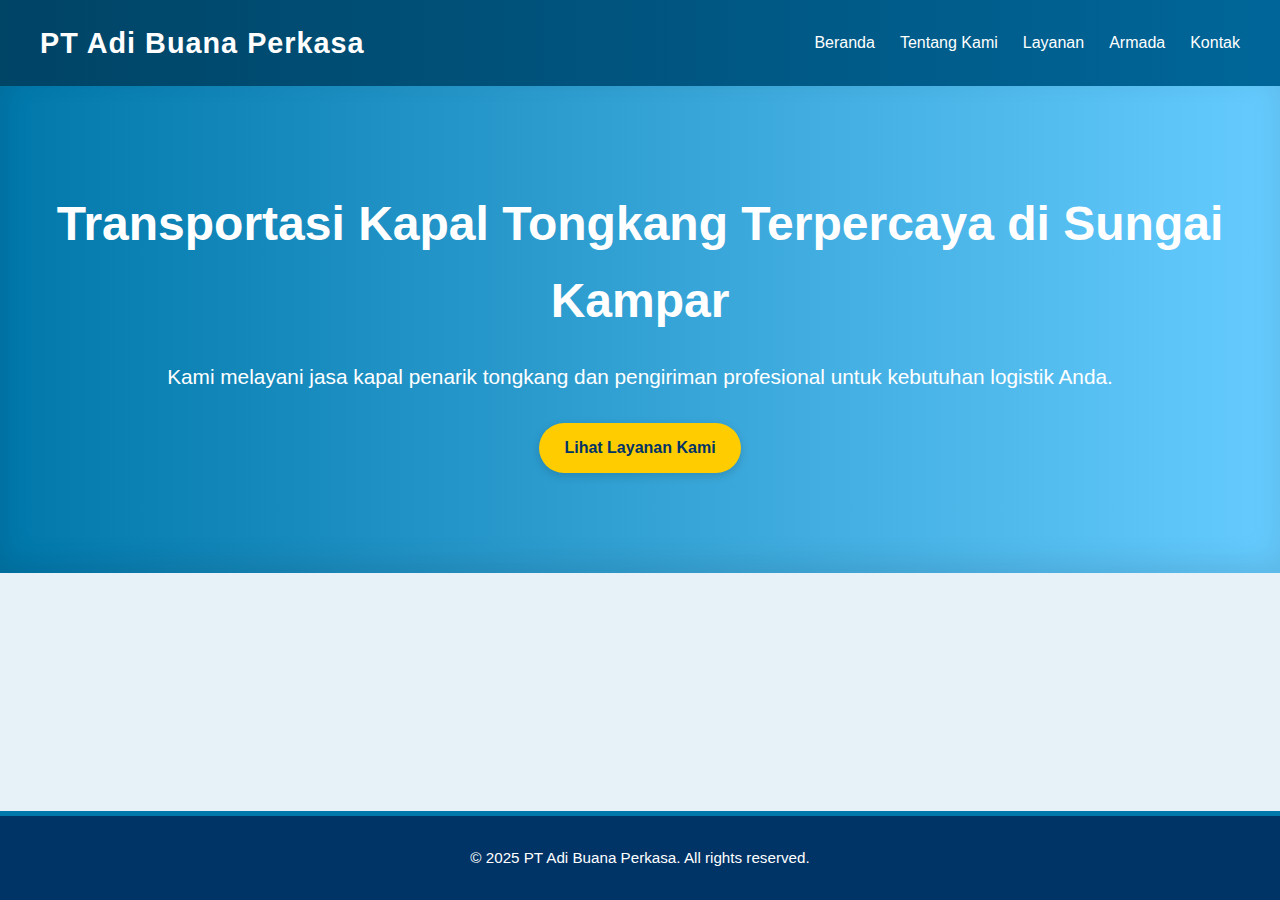
<file: index.html>
<!DOCTYPE html>
<html lang="id">
<head>
  <meta charset="UTF-8" />
  <meta name="viewport" content="width=device-width, initial-scale=1.0"/>
  <title>PT Adi Buana Perkasa</title>
  <link rel="stylesheet" href="assets/css/style.css" />
</head>
<body>
  <header>
    <div class="logo">PT Adi Buana Perkasa</div>
    
    <nav>
      <ul>
        <li><a href="index.html">Beranda</a></li>
        <li><a href="tentang.html">Tentang Kami</a></li>
        <li><a href="layanan.html">Layanan</a></li>
        <li><a href="armada.html">Armada</a></li>
        <li><a href="kontak.html">Kontak</a></li>
      </ul>
    </nav>
    
  </header>

  <section class="hero">
    <h1>Transportasi Kapal Tongkang Terpercaya di Sungai Kampar</h1>
    <p>Kami melayani jasa kapal penarik tongkang dan pengiriman profesional untuk kebutuhan logistik Anda.</p>
    <a href="layanan.html" class="cta">Lihat Layanan Kami</a>
  </section>

  <footer>
    <p>&copy; 2025 PT Adi Buana Perkasa. All rights reserved.</p>
  </footer>
</body>
</html>
</file>
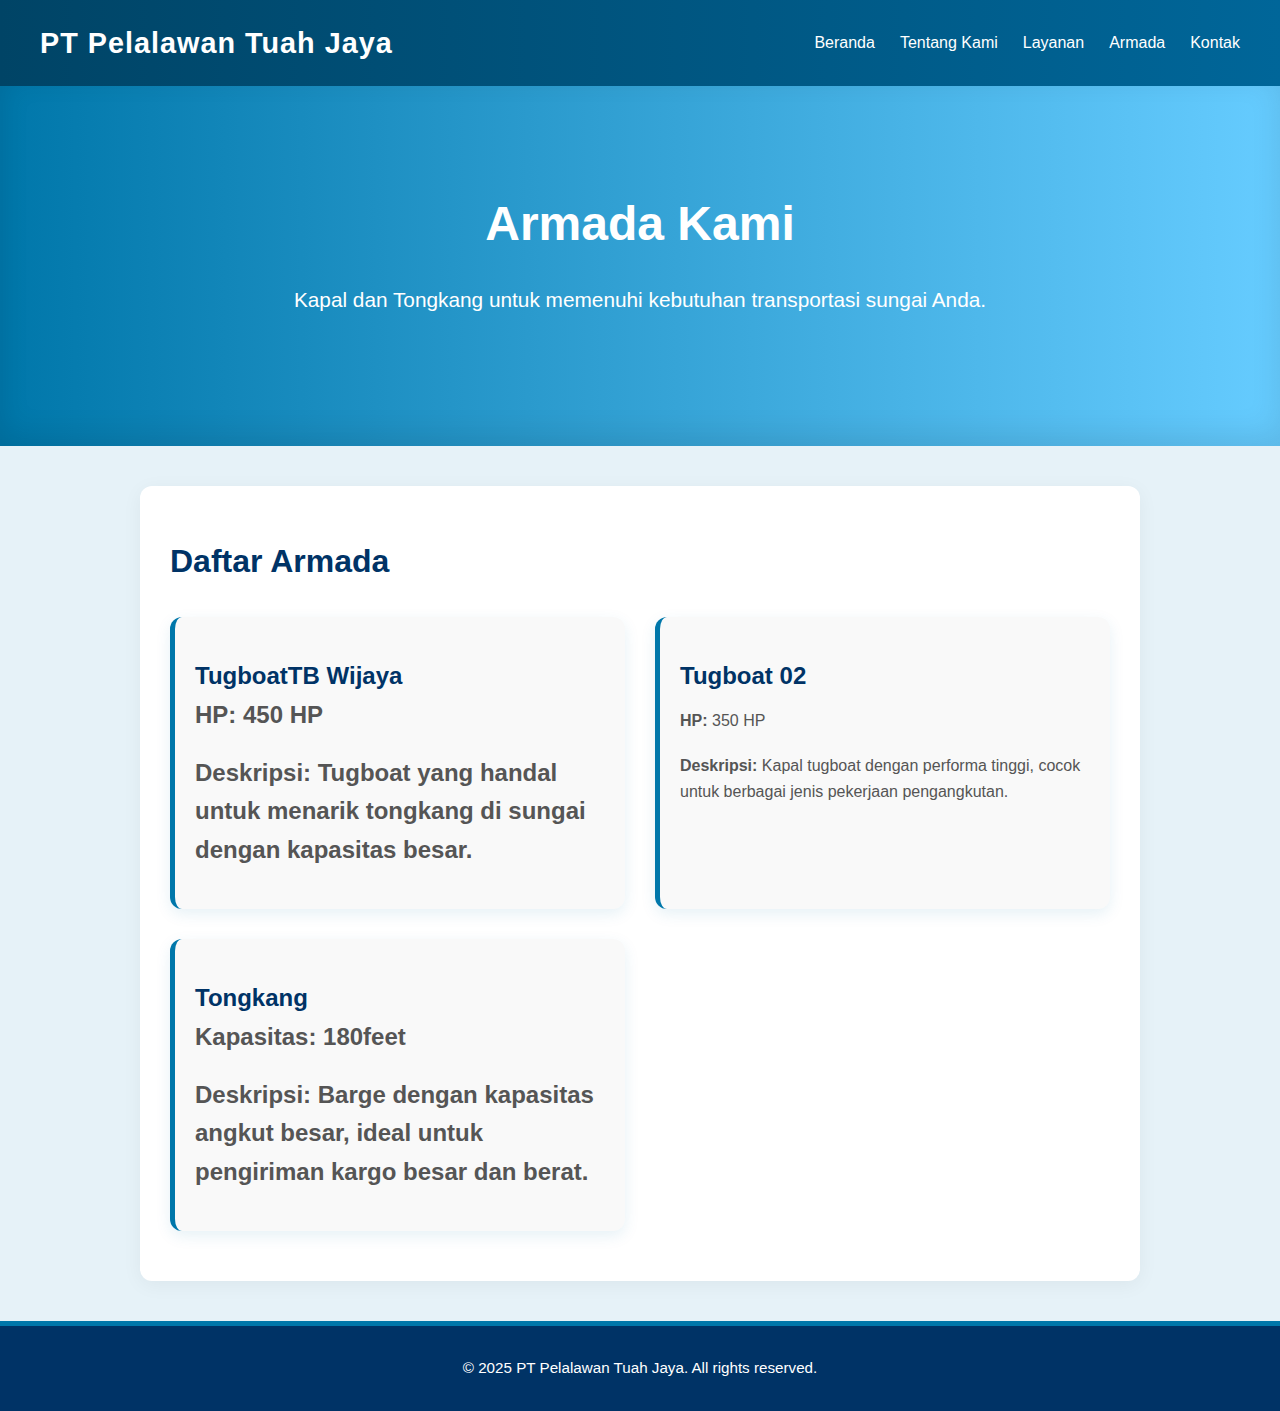
<file: armada.html>
<!DOCTYPE html>
<html lang="id">
<head>
  <meta charset="UTF-8" />
  <meta name="viewport" content="width=device-width, initial-scale=1.0"/>
  <title>Armada - PT Pelalawan Tuah Jaya</title>
  <link rel="stylesheet" href="assets/css/style.css" />
</head>
<body>
  <header>
    <div class="logo">PT Pelalawan Tuah Jaya</div>    
    <nav>
      <ul>
        <li><a href="index.html">Beranda</a></li>
        <li><a href="tentang.html">Tentang Kami</a></li>
        <li><a href="layanan.html">Layanan</a></li>
        <li><a href="armada.html">Armada</a></li>
        <li><a href="kontak.html">Kontak</a></li>
      </ul>
    </nav>
    
  </header>

  <section class="hero">
    <h1>Armada Kami</h1>
    <p>Kapal dan Tongkang untuk memenuhi kebutuhan transportasi sungai Anda.</p>
  </section>

  <section class="content">
    <h2>Daftar Armada</h2>
    <div class="armada-list">
      <div class="armada-box">
        <h3>TugboatTB Wijaya
        <p><strong>HP:</strong> 450 HP</p>
        <p><strong>Deskripsi:</strong> Tugboat yang handal untuk menarik tongkang di sungai dengan kapasitas besar.</p>
      </div>
      <div class="armada-box">
        <h3>Tugboat 02</h3>
        <p><strong>HP:</strong> 350 HP</p>
        <p><strong>Deskripsi:</strong> Kapal tugboat dengan performa tinggi, cocok untuk berbagai jenis pekerjaan pengangkutan.</p>
      </div>
      <div class="armada-box">
        <h3>Tongkang
        <p><strong>Kapasitas:</strong> 180feet</p>
        <p><strong>Deskripsi:</strong> Barge dengan kapasitas angkut besar, ideal untuk pengiriman kargo besar dan berat.</p>
      </div>
    </div>
  </section>

  <footer>
    <p>&copy; 2025 PT Pelalawan Tuah Jaya. All rights reserved.</p>
  </footer>
</body>
</html>
</file>
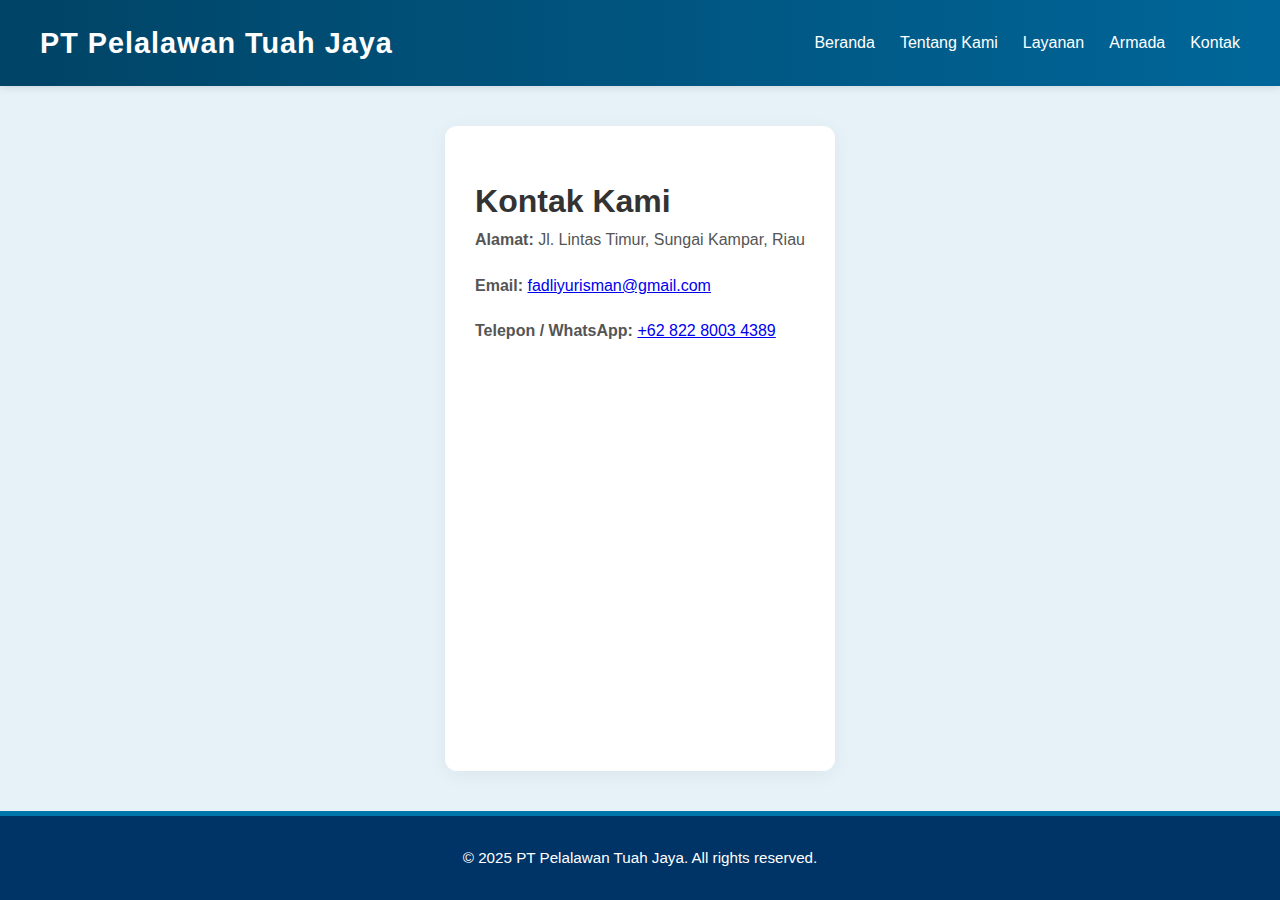
<file: kontak.html>
<!DOCTYPE html>
<html lang="id">
<head>
  <meta charset="UTF-8" />
  <meta name="viewport" content="width=device-width, initial-scale=1.0"/>
  <title>Kontak - PT Pelalawan Tuah Jaya</title>
  <link rel="stylesheet" href="assets/css/style.css" />
</head>
<body>
  <header>
    <div class="logo">PT Pelalawan Tuah Jaya</div>
    <nav>
      <ul>
        <li><a href="index.html">Beranda</a></li>
        <li><a href="tentang.html">Tentang Kami</a></li>
        <li><a href="layanan.html">Layanan</a></li>
        <li><a href="armada.html">Armada</a></li>
        <li><a href="kontak.html">Kontak</a></li>
      </ul>
    </nav>
  </header>

  <section class="content">
    <h1>Kontak Kami</h1>
    <p><strong>Alamat:</strong> Jl. Lintas Timur, Sungai Kampar, Riau</p>
    <p><strong>Email:</strong> 
      <a href="mailto:fadliyurisman@gmail.com">fadliyurisman@gmail.com</a>
    </p>
    <p><strong>Telepon / WhatsApp:</strong> 
      <a href="https://wa.me/6282280034389" target="_blank">+62 822 8003 4389</a>
    </p>
  </section>

  <footer>
    <p>&copy; 2025 PT Pelalawan Tuah Jaya. All rights reserved.</p>
  </footer>
</body>
</html>
</file>
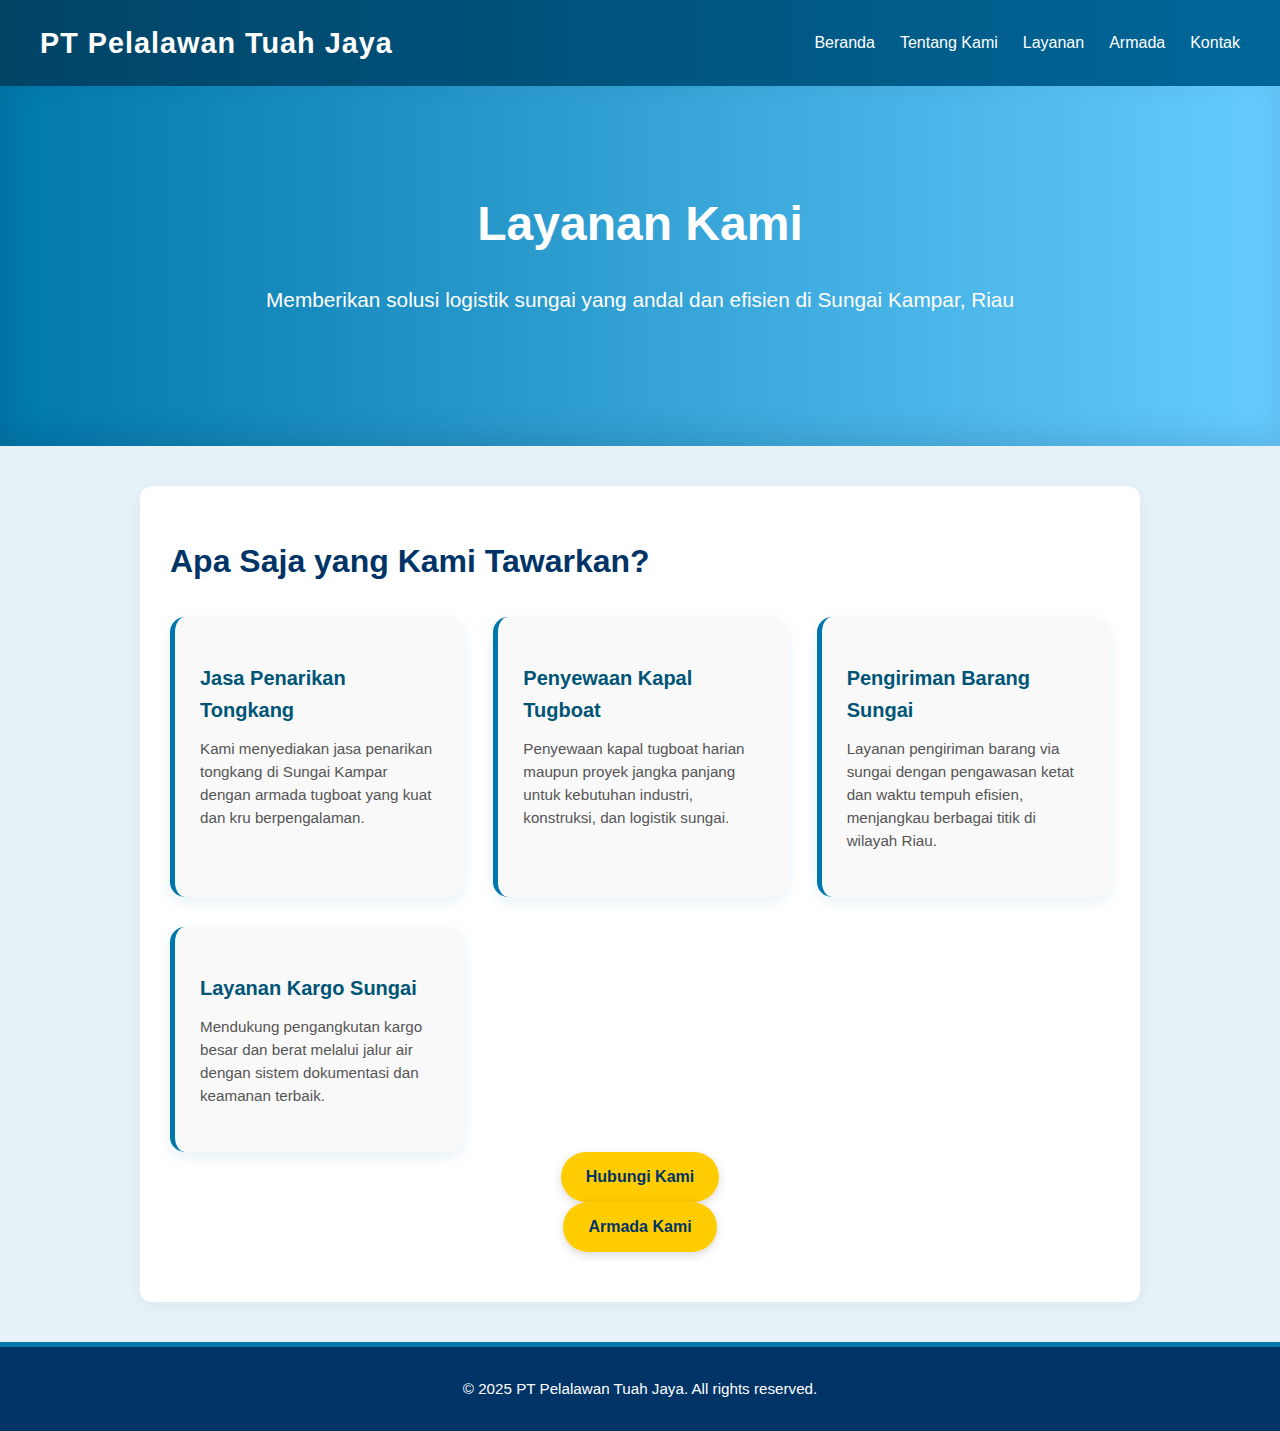
<file: layanan.html>
<!DOCTYPE html>
<html lang="id">
<head>
  <meta charset="UTF-8" />
  <meta name="viewport" content="width=device-width, initial-scale=1.0"/>
  <title>Layanan - PT Pelalawan Tuah Jaya</title>
  <link rel="stylesheet" href="assets/css/style.css" />
</head>
<body>
  <header>
    <div class="logo">PT Pelalawan Tuah Jaya</div>
    <nav>
      <ul>
        <li><a href="index.html">Beranda</a></li>
        <li><a href="tentang.html">Tentang Kami</a></li>
        <li><a href="layanan.html">Layanan</a></li>
        <li><a href="armada.html">Armada</a></li>
        <li><a href="kontak.html">Kontak</a></li>
      </ul>
    </nav>
  </header>

  <section class="hero">
    <h1>Layanan Kami</h1>
    <p>Memberikan solusi logistik sungai yang andal dan efisien di Sungai Kampar, Riau</p>
  </section>

  <section class="content">
    <h2 class="section-title">Apa Saja yang Kami Tawarkan?</h2>
    <div class="service-list">
      <div class="service-box">
        <h3>Jasa Penarikan Tongkang</h3>
        <p>Kami menyediakan jasa penarikan tongkang di Sungai Kampar dengan armada tugboat yang kuat dan kru berpengalaman.</p>
      </div>
      <div class="service-box">
        <h3>Penyewaan Kapal Tugboat</h3>
        <p>Penyewaan kapal tugboat harian maupun proyek jangka panjang untuk kebutuhan industri, konstruksi, dan logistik sungai.</p>
      </div>
      <div class="service-box">
        <h3>Pengiriman Barang Sungai</h3>
        <p>Layanan pengiriman barang via sungai dengan pengawasan ketat dan waktu tempuh efisien, menjangkau berbagai titik di wilayah Riau.</p>
      </div>
      <div class="service-box">
        <h3>Layanan Kargo Sungai</h3>
        <p>Mendukung pengangkutan kargo besar dan berat melalui jalur air dengan sistem dokumentasi dan keamanan terbaik.</p>
      </div>
    </div>
    
<div class="cta-wrapper">
  <a href="kontak.html" class="cta">Hubungi Kami</a>
  <a href="armada.html" class="cta">Armada Kami</a>
</div>
  </section>

  <footer>
    <p>&copy; 2025 PT Pelalawan Tuah Jaya. All rights reserved.</p>
  </footer>
</body>
</html>
</file>
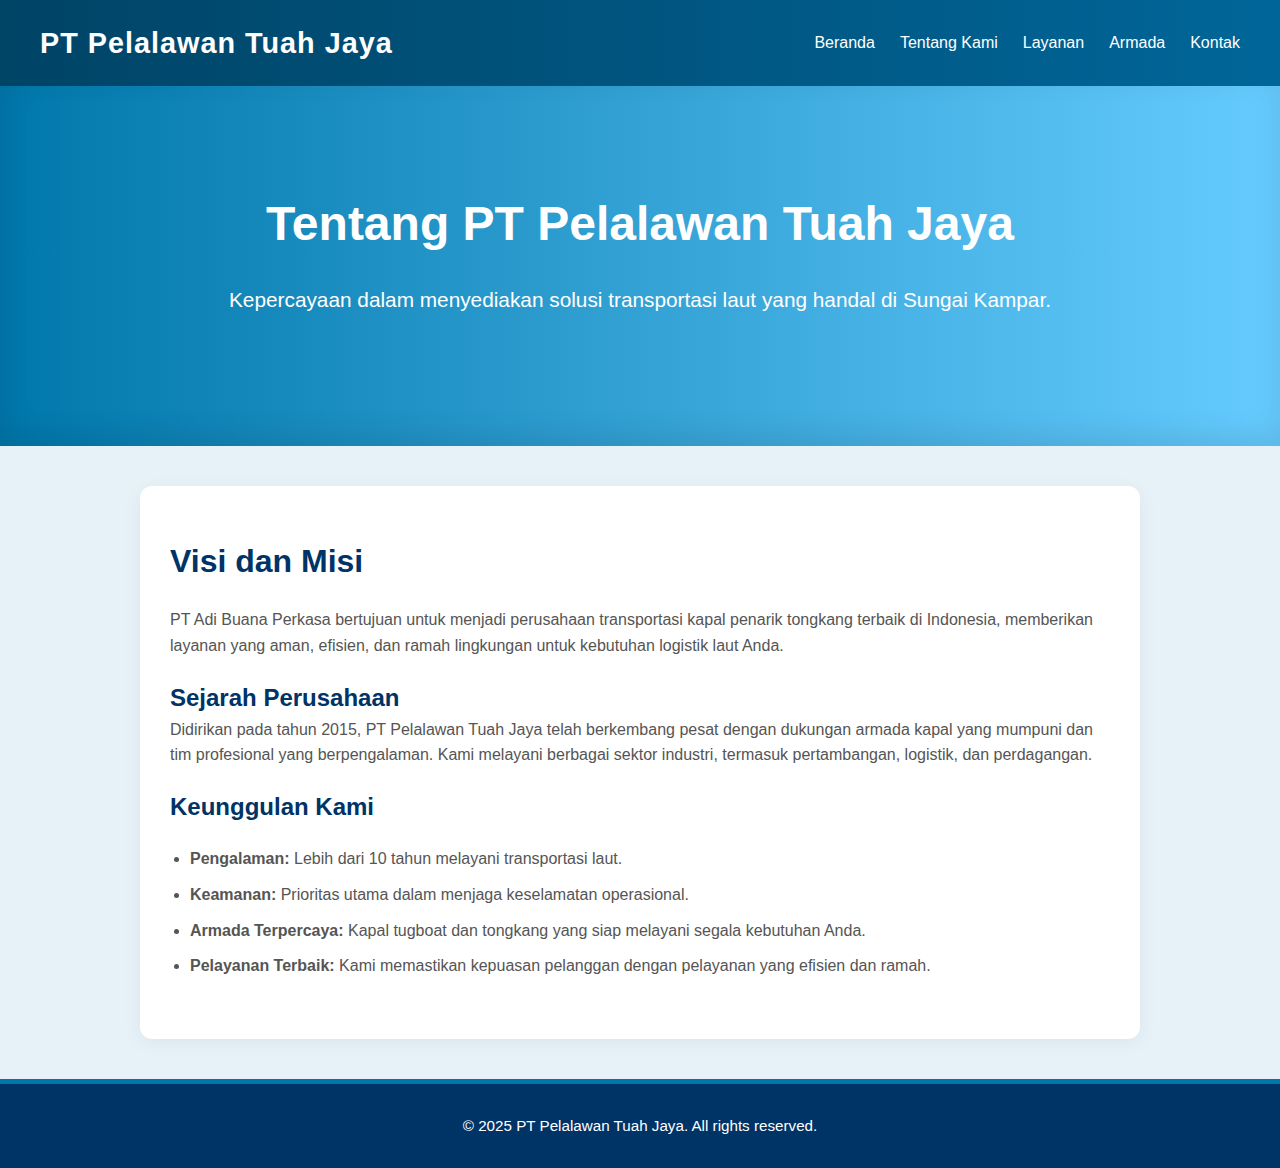
<file: tentang.html>
<!DOCTYPE html>
<html lang="id">
<head>
  <meta charset="UTF-8" />
  <meta name="viewport" content="width=device-width, initial-scale=1.0"/>
  <title>Tentang Kami - PT Pelalawan Tuah Jaya</title>
  <link rel="stylesheet" href="assets/css/style.css" />
</head>
<body>
  <header>
    <div class="logo">PT Pelalawan Tuah Jaya</div>    
    <nav>
      <ul>
        <li><a href="index.html">Beranda</a></li>
        <li><a href="tentang.html">Tentang Kami</a></li>
        <li><a href="layanan.html">Layanan</a></li>
        <li><a href="armada.html">Armada</a></li>
        <li><a href="kontak.html">Kontak</a></li>
      </ul>
    </nav>
  </header>

  <section class="hero">
    <h1>Tentang PT Pelalawan Tuah Jaya</h1>
    <p>Kepercayaan dalam menyediakan solusi transportasi laut yang handal di Sungai Kampar.</p>
  </section>

  <section class="content">
    <h2 class="section-title">Visi dan Misi</h2>
    <p>PT Adi Buana Perkasa bertujuan untuk menjadi perusahaan transportasi kapal penarik tongkang terbaik di Indonesia, memberikan layanan yang aman, efisien, dan ramah lingkungan untuk kebutuhan logistik laut Anda.</p>
    
    <h3>Sejarah Perusahaan</h3>
    <p>Didirikan pada tahun 2015, PT Pelalawan Tuah Jaya telah berkembang pesat dengan dukungan armada kapal yang mumpuni dan tim profesional yang berpengalaman. Kami melayani berbagai sektor industri, termasuk pertambangan, logistik, dan perdagangan.</p>
    
    <h3>Keunggulan Kami</h3>
    <ul>
      <li><strong>Pengalaman:</strong> Lebih dari 10 tahun melayani transportasi laut.</li>
      <li><strong>Keamanan:</strong> Prioritas utama dalam menjaga keselamatan operasional.</li>
      <li><strong>Armada Terpercaya:</strong> Kapal tugboat dan tongkang yang siap melayani segala kebutuhan Anda.</li>
      <li><strong>Pelayanan Terbaik:</strong> Kami memastikan kepuasan pelanggan dengan pelayanan yang efisien dan ramah.</li>
    </ul>
  </section>

  <footer>
    <p>&copy; 2025 PT Pelalawan Tuah Jaya. All rights reserved.</p>
  </footer>
</body>
</html>
</file>
<file: assets/css/style.css>
/* Reset & Base */
* {
  margin: 0;
  padding: 0;
  box-sizing: border-box;
}

body {
  font-family: 'Segoe UI', Tahoma, Geneva, Verdana, sans-serif;
  background: #e6f2f8;
  color: #333;
  line-height: 1.6;
  display: flex;
  flex-direction: column;
  min-height: 100vh; /* Membuat body memenuhi tinggi layar */
}

/* Header */
header {
  background: linear-gradient(to right, #004466, #006699);
  color: white;
  padding: 20px 40px;
  display: flex;
  justify-content: space-between;
  align-items: center;
  box-shadow: 0 2px 8px rgba(0,0,0,0.1);
}

header .logo {
  font-size: 1.8em;
  font-weight: bold;
  letter-spacing: 1px;
}

nav ul {
  display: flex;
  list-style: none;
  gap: 25px;
}

nav a {
  color: white;
  text-decoration: none;
  font-weight: 500;
  transition: color 0.3s ease;
}

nav a:hover {
  color: #ffcc00;
}

/* Menu toggle (hamburger) */
.menu-toggle {
  display: none;
  font-size: 2em;
  cursor: pointer;
  color: white;
}

/* Navbar styles */
nav {
  display: flex;
}

nav ul {
  list-style: none;
  display: flex;
  gap: 25px;
  margin: 0;
  padding: 0;
}

nav a {
  color: white;
  text-decoration: none;
  font-weight: 500;
  transition: color 0.3s ease;
}

nav a:hover {
  color: #ffcc00;
}

/* Responsive styles */
@media (max-width: 768px) {
  .menu-toggle {
    display: block;
  }

  nav {
    display: none;
    flex-direction: column;
    position: absolute;
    top: 70px;
    left: 0;
    width: 100%;
    background: #004466;
    padding: 20px 0;
    box-shadow: 0 4px 8px rgba(0,0,0,0.2);
  }

  nav.active {
    display: flex;
  }

  nav ul {
    flex-direction: column;
    gap: 15px;
    align-items: center;
  }

  nav ul li {
    width: 100%;
  }

  nav ul li a {
    display: block;
    width: 100%;
    padding: 10px 0;
  }
}

/* Hero Section */
.hero {
  background: linear-gradient(to right, #0077aa, #66ccff);
  color: white;
  padding: 100px 20px;
  text-align: center;
  box-shadow: inset 0 -10px 30px rgba(0, 0, 0, 0.1);
}

.hero h1 {
  font-size: 3em;
  margin-bottom: 20px;
}

.hero p {
  font-size: 1.3em;
  margin-bottom: 30px;
}

.cta {
  display: block;
  width: fit-content;
  margin: 0 auto;
  background: #ffcc00;
  color: #003366;
  padding: 12px 25px;
  font-weight: bold;
  text-decoration: none;
  border-radius: 30px;
  box-shadow: 0 3px 10px rgba(0, 0, 0, 0.15);
  transition: background 0.3s ease;
}


.cta:hover {
  background: #ffaa00;
}

/* Content Section */
.content {
  background: white;
  padding: 50px 30px;
  max-width: 1000px;
  margin: 40px auto;
  border-radius: 12px;
  box-shadow: 0 4px 20px rgba(0,0,0,0.05);
  flex-grow: 1; /* Membuat konten mengisi ruang kosong */
}

.content h2 {
  font-size: 2em;
  color: #003366;
  margin-bottom: 20px;
}

.content h3 {
  font-size: 1.5em;
  color: #003366;
  margin-top: 20px;
}

.content p {
  font-size: 1em;
  color: #555;
  line-height: 1.6;
  margin-bottom: 20px;
}

.content ul {
  list-style-type: disc;
  padding-left: 20px;
  margin-top: 20px;
}

.content ul li {
  font-size: 1em;
  color: #555;
  margin-bottom: 10px;
}

/* Footer */
footer {
  background: #003366;
  color: white;
  padding: 30px;
  text-align: center;
  font-size: 0.95em;
  margin-top: 60px;
  border-top: 5px solid #0077aa;
  margin-top: auto; /* Membuat footer tetap berada di bawah */
}

/* Responsive */
@media (max-width: 768px) {
  header {
    flex-direction: column;
    align-items: flex-start;
  }

  nav ul {
    flex-direction: column;
    gap: 10px;
    margin-top: 10px;
  }

  .hero {
    padding: 60px 15px;
  }

  .hero h1 {
    font-size: 2em;
  }

  .hero p {
    font-size: 1em;
  }

  .cta {
    padding: 10px 20px;
    font-size: 0.95em;
  }

  .content {
    padding: 25px 15px;
    margin: 20px 10px;
  }

  .content h2 {
    font-size: 1.5em;
  }

  .content h3 {
    font-size: 1.2em;
  }

  footer {
    font-size: 0.85em;
    padding: 20px 10px;
  }
}
/* Service Section */
.service-list {
  display: grid;
  grid-template-columns: repeat(auto-fit, minmax(250px, 1fr));
  gap: 30px;
  margin-top: 30px;
}

.service-box {
  background: #f9f9f9;
  padding: 25px;
  border-radius: 15px;
  box-shadow: 0 5px 15px rgba(0, 119, 170, 0.1);
  transition: transform 0.3s ease, box-shadow 0.3s ease;
  border-left: 5px solid #0077aa;
}

.service-box:hover {
  transform: translateY(-5px);
  box-shadow: 0 8px 20px rgba(0, 119, 170, 0.2);
}

.service-box h3 {
  margin-bottom: 12px;
  font-size: 1.25em;
  color: #005577;
}

.service-box p {
  font-size: 0.95em;
  color: #555;
  line-height: 1.5;
}

/* Armada Section */
.armada-list {
  display: grid;
  grid-template-columns: repeat(auto-fit, minmax(300px, 1fr));
  gap: 30px;
  margin-top: 30px;
}

.armada-box {
  background: #f9f9f9;
  padding: 20px;
  border-radius: 12px;
  box-shadow: 0 5px 15px rgba(0, 119, 170, 0.1);
  transition: transform 0.3s ease, box-shadow 0.3s ease;
  border-left: 5px solid #0077aa;
}

.armada-box:hover {
  transform: translateY(-5px);
  box-shadow: 0 8px 20px rgba(0, 119, 170, 0.2);
}

.armada-box h3 {
  margin-bottom: 12px;
  font-size: 1.5em;
  color: #003366;
}

.armada-box p {
  font-size: 1em;
  color: #555;
  line-height: 1.6;
}
/* Armada Section */
.armada-list {
  display: grid;
  grid-template-columns: repeat(auto-fit, minmax(300px, 1fr));
  gap: 30px;
  margin-top: 30px;
}

.armada-box {
  background: #f9f9f9;
  padding: 20px;
  border-radius: 12px;
  box-shadow: 0 5px 15px rgba(0, 119, 170, 0.1);
  transition: transform 0.3s ease, box-shadow 0.3s ease;
  border-left: 5px solid #0077aa;
}

.armada-box:hover {
  transform: translateY(-5px);
  box-shadow: 0 8px 20px rgba(0, 119, 170, 0.2);
}

.armada-box h3 {
  margin-bottom: 12px;
  font-size: 1.5em;
  color: #003366;
}

.armada-box p {
  font-size: 1em;
  color: #555;
  line-height: 1.6;
}

/* Service Section */
.service-list {
  display: grid;
  grid-template-columns: repeat(auto-fit, minmax(250px, 1fr));
  gap: 30px;
  margin-top: 30px;
}

.service-box {
  background: #f9f9f9;
  padding: 25px;
  border-radius: 15px;
  box-shadow: 0 5px 15px rgba(0, 119, 170, 0.1);
  transition: transform 0.3s ease, box-shadow 0.3s ease;
  border-left: 5px solid #0077aa;
}

.service-box:hover {
  transform: translateY(-5px);
  box-shadow: 0 8px 20px rgba(0, 119, 170, 0.2);
}

.service-box h3 {
  margin-bottom: 12px;
  font-size: 1.25em;
  color: #005577;
}

.service-box p {
  font-size: 0.95em;
  color: #555;
  line-height: 1.5;
}
</file>
